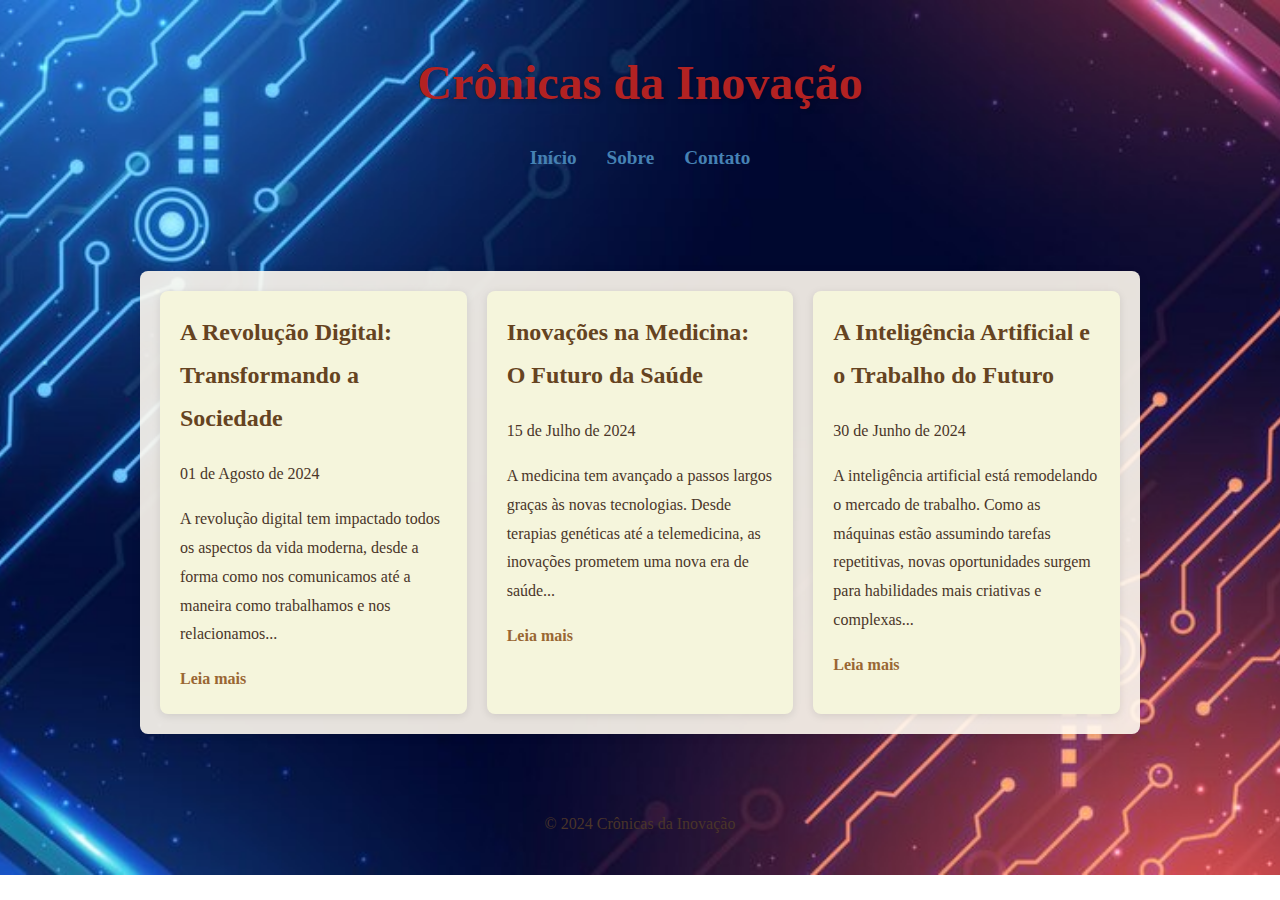
<file: Index.html>
<!DOCTYPE html>
<html lang="pt-BR">
<head>
    <meta charset="UTF-8">
    <meta name="viewport" content="width=device-width, initial-scale=1.0">
    <title>Crônicas da Inovação</title>
    <link rel="stylesheet" href="style.css">
</head>
<body>
    <header>
        <h1>Crônicas da Inovação</h1>
        <nav>
            <ul>
                <li><a href="index.html">Início</a></li>
                <li><a href="sobre.html">Sobre</a></li>
                <li><a href="contato.html">Contato</a></li>
            </ul>
        </nav>
    </header>
    <main>
        <section class="posts">
            <article> 
                <h2>A Revolução Digital: Transformando a Sociedade</h2>
                <p class="data">01 de Agosto de 2024</p>
                <p>A revolução digital tem impactado todos os aspectos da vida moderna, desde a forma como nos comunicamos até a maneira como trabalhamos e nos relacionamos...</p>
                <a href="post1.html">Leia mais</a>
            </article>

            <article>
                <h2>Inovações na Medicina: O Futuro da Saúde</h2>
                <p class="data">15 de Julho de 2024</p>
                <p>A medicina tem avançado a passos largos graças às novas tecnologias. Desde terapias genéticas até a telemedicina, as inovações prometem uma nova era de saúde...</p>
                <a href="post2.html">Leia mais</a>
            </article>

            <article>
                <h2>A Inteligência Artificial e o Trabalho do Futuro</h2>
                <p class="data">30 de Junho de 2024</p>
                <p>A inteligência artificial está remodelando o mercado de trabalho. Como as máquinas estão assumindo tarefas repetitivas, novas oportunidades surgem para habilidades mais criativas e complexas...</p>
                <a href="post3.html">Leia mais</a>
            </article>
        </section>
    </main>
    <footer>
        <p>&copy; 2024 Crônicas da Inovação</p>
    </footer>

    <script src="script.js"></script> 
</body>
</html>
</file>
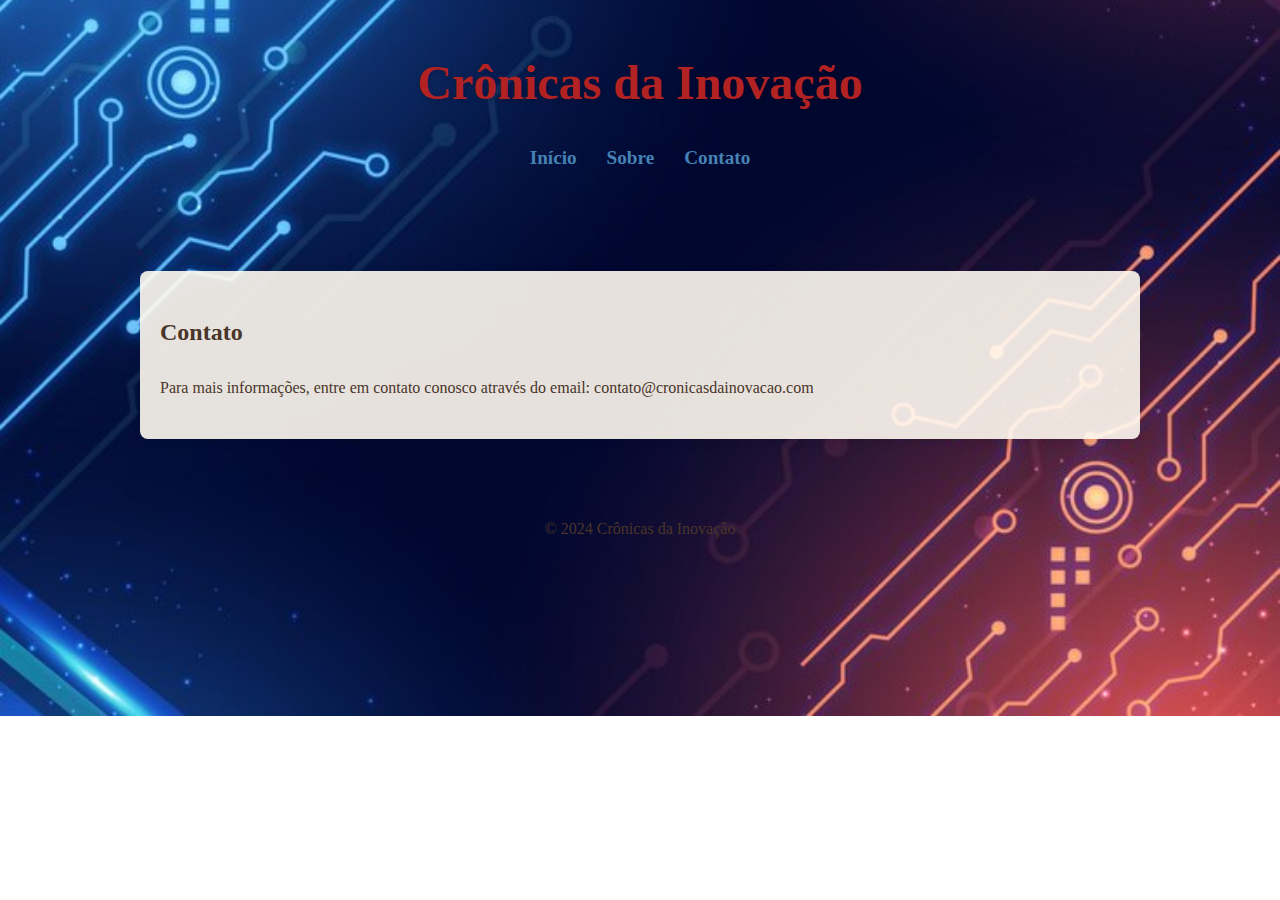
<file: contato.html>
<!DOCTYPE html>
<html lang="pt-BR">
<head>
    <meta charset="UTF-8">
    <meta name="viewport" content="width=device-width, initial-scale=1.0">
    <title>Contato - Crônicas da Inovação</title>
    <link rel="stylesheet" href="style.css">
</head>
<body>
    <header>
        <h1>Crônicas da Inovação</h1>
        <nav>
            <ul>
                <li><a href="index.html">Início</a></li>
                <li><a href="sobre.html">Sobre</a></li>
                <li><a href="contato.html">Contato</a></li>
            </ul>
        </nav>
    </header>

    <main>
        <h2>Contato</h2>
        <p>Para mais informações, entre em contato conosco através do email: contato@cronicasdainovacao.com</p>
    </main>

    <footer>
        <p>&copy; 2024 Crônicas da Inovação</p>
    </footer>
</body>
</html>
</file>
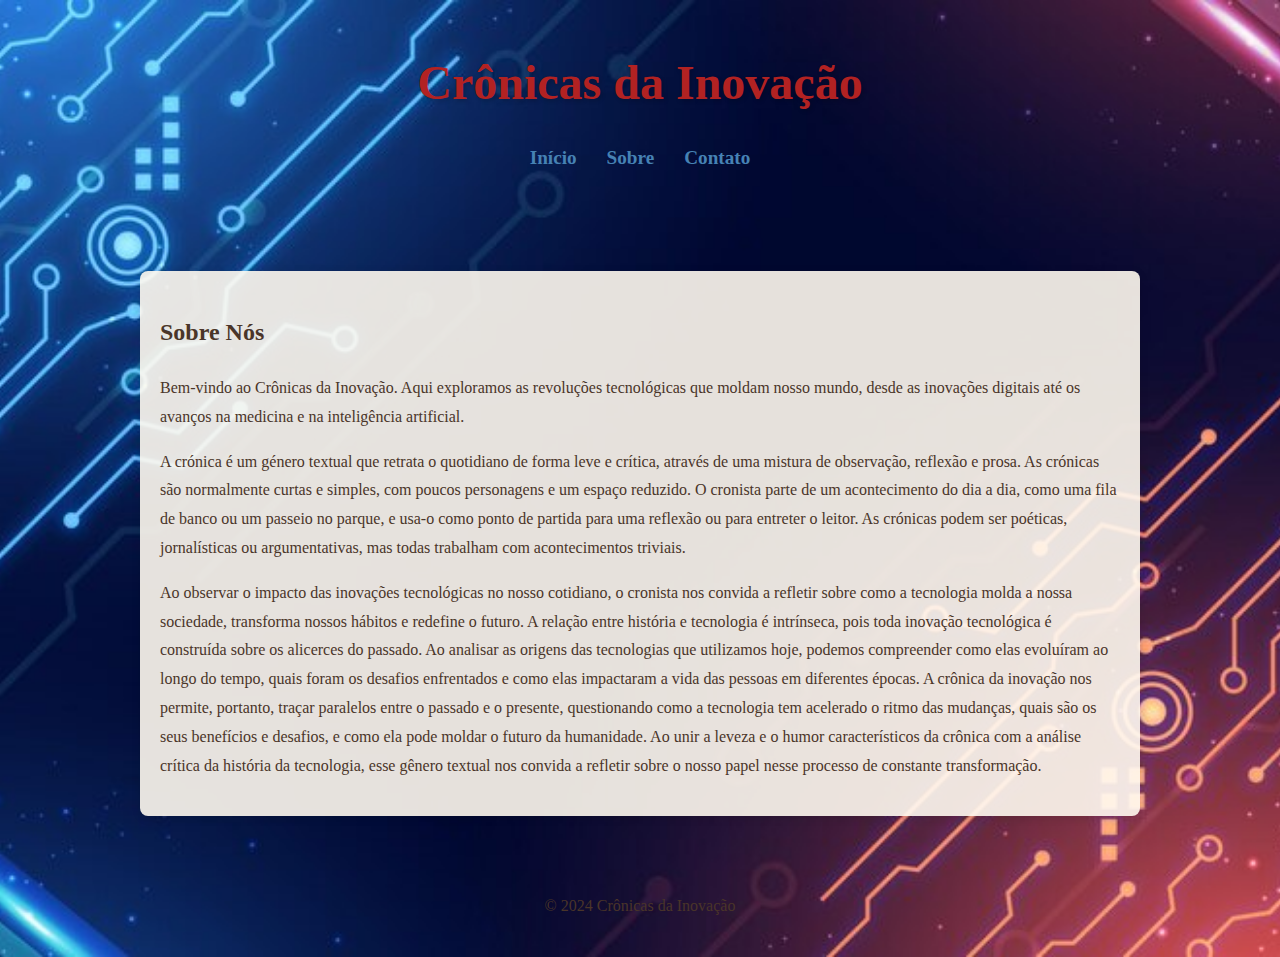
<file: sobre.html>
<!DOCTYPE html>
<html lang="pt-BR">
<head>
    <meta charset="UTF-8">
    <meta name="viewport" content="width=device-width, initial-scale=1.0">
    <title>Sobre - Crônicas da Inovação</title>
    <link rel="stylesheet" href="style.css">
</head>
<body>
    <header>
        <h1>Crônicas da Inovação</h1>
        <nav>
            <ul>
                <li><a href="index.html">Início</a></li>
                <li><a href="sobre.html">Sobre</a></li>
                <li><a href="contato.html">Contato</a></li>
            </ul>
        </nav>
    </header>

    <main>
        <h2>Sobre Nós</h2>
        <p>Bem-vindo ao Crônicas da Inovação. Aqui exploramos as revoluções tecnológicas que moldam nosso mundo, desde as inovações digitais até os avanços na medicina e na inteligência artificial.</p>
        <p>A crónica é um género textual que retrata o quotidiano de forma leve e crítica, através de uma mistura de observação, reflexão e prosa. As crónicas são normalmente curtas e simples, com poucos personagens e um espaço reduzido. O cronista parte de um acontecimento do dia a dia, como uma fila de banco ou um passeio no parque, e usa-o como ponto de partida para uma reflexão ou para entreter o leitor. As crónicas podem ser poéticas, jornalísticas ou argumentativas, mas todas trabalham com acontecimentos triviais.</p>
   <p>Ao observar o impacto das inovações tecnológicas no nosso cotidiano, o cronista nos convida a refletir sobre como a tecnologia molda a nossa sociedade, transforma nossos hábitos e redefine o futuro.

    A relação entre história e tecnologia é intrínseca, pois toda inovação tecnológica é construída sobre os alicerces do passado. Ao analisar as origens das tecnologias que utilizamos hoje, podemos compreender como elas evoluíram ao longo do tempo, quais foram os desafios enfrentados e como elas impactaram a vida das pessoas em diferentes épocas.
    
    A crônica da inovação nos permite, portanto, traçar paralelos entre o passado e o presente, questionando como a tecnologia tem acelerado o ritmo das mudanças, quais são os seus benefícios e desafios, e como ela pode moldar o futuro da humanidade. Ao unir a leveza e o humor característicos da crônica com a análise crítica da história da tecnologia, esse gênero textual nos convida a refletir sobre o nosso papel nesse processo de constante transformação.</p>
    </main>

    <footer>
        <p>&copy; 2024 Crônicas da Inovação</p>
    </footer>
</body>
</html>
</file>
<file: style.css>
body {
    font-family: 'Lora', serif;
    background-image: url("circuitos-com-fundo.jpg");
    background-size: cover;
    background-position: center;
    background-repeat: no-repeat;
    color: #4a3529;
    line-height: 1.8;
    margin: 0;
    background-color: rgba(255, 255, 255, 0.8);
}

header {
    background-color: transparent;
    padding: 40px 20px;
    text-align: center;
    box-shadow: none;
}

header h1 {
    margin: 0;
    font-size: 3em;
    color: #B22222; /* Nova cor para o título */
    text-shadow: 2px 2px 4px rgba(0, 0, 0, 0.2); /* Sombra para o título */
}

nav {
    background-color: transparent;
    padding: 15px;
    text-align: center;
    box-shadow: none;
}

nav ul {
    display: flex;
    justify-content: center;
    list-style: none;
    padding: 0;
    margin: 0;
}

nav ul li {
    margin: 0 15px;
}

nav a {
    color: #4682B4; /* Nova cor para os links de navegação */
    text-decoration: none;
    font-weight: bold;
    font-size: 1.2em;
}

nav a:hover {
    text-decoration: underline;
    color: #4a3529;
}

main {
    max-width: 960px;
    margin: 40px auto;
    padding: 20px;
    background-color: rgba(255, 249, 240, 0.9);
    border: none;
    box-shadow: 0 2px 10px rgba(0, 0, 0, 0.1);
    border-radius: 8px;
}

.posts {
    display: grid;
    grid-template-columns: repeat(auto-fit, minmax(300px, 1fr));
    gap: 20px;
}

.posts article {
    background-color: #f5f5dc;
    padding: 20px;
    border-radius: 8px;
    box-shadow: 0 2px 8px rgba(0, 0, 0, 0.1);
    border: none;
}

.posts article h2 {
    margin-top: 0;
    color: #654321;
}

.posts article p {
    color: #4a3529;
}

.posts article a {
    color: #996633;
    text-decoration: none;
    font-weight: bold;
}

.posts article a:hover {
    text-decoration: underline;
}

footer {
    background-color: transparent;
    padding: 20px;
    text-align: center;
    margin-top: 40px;
    box-shadow: none;
    color: #4a3529;
}
</file>
